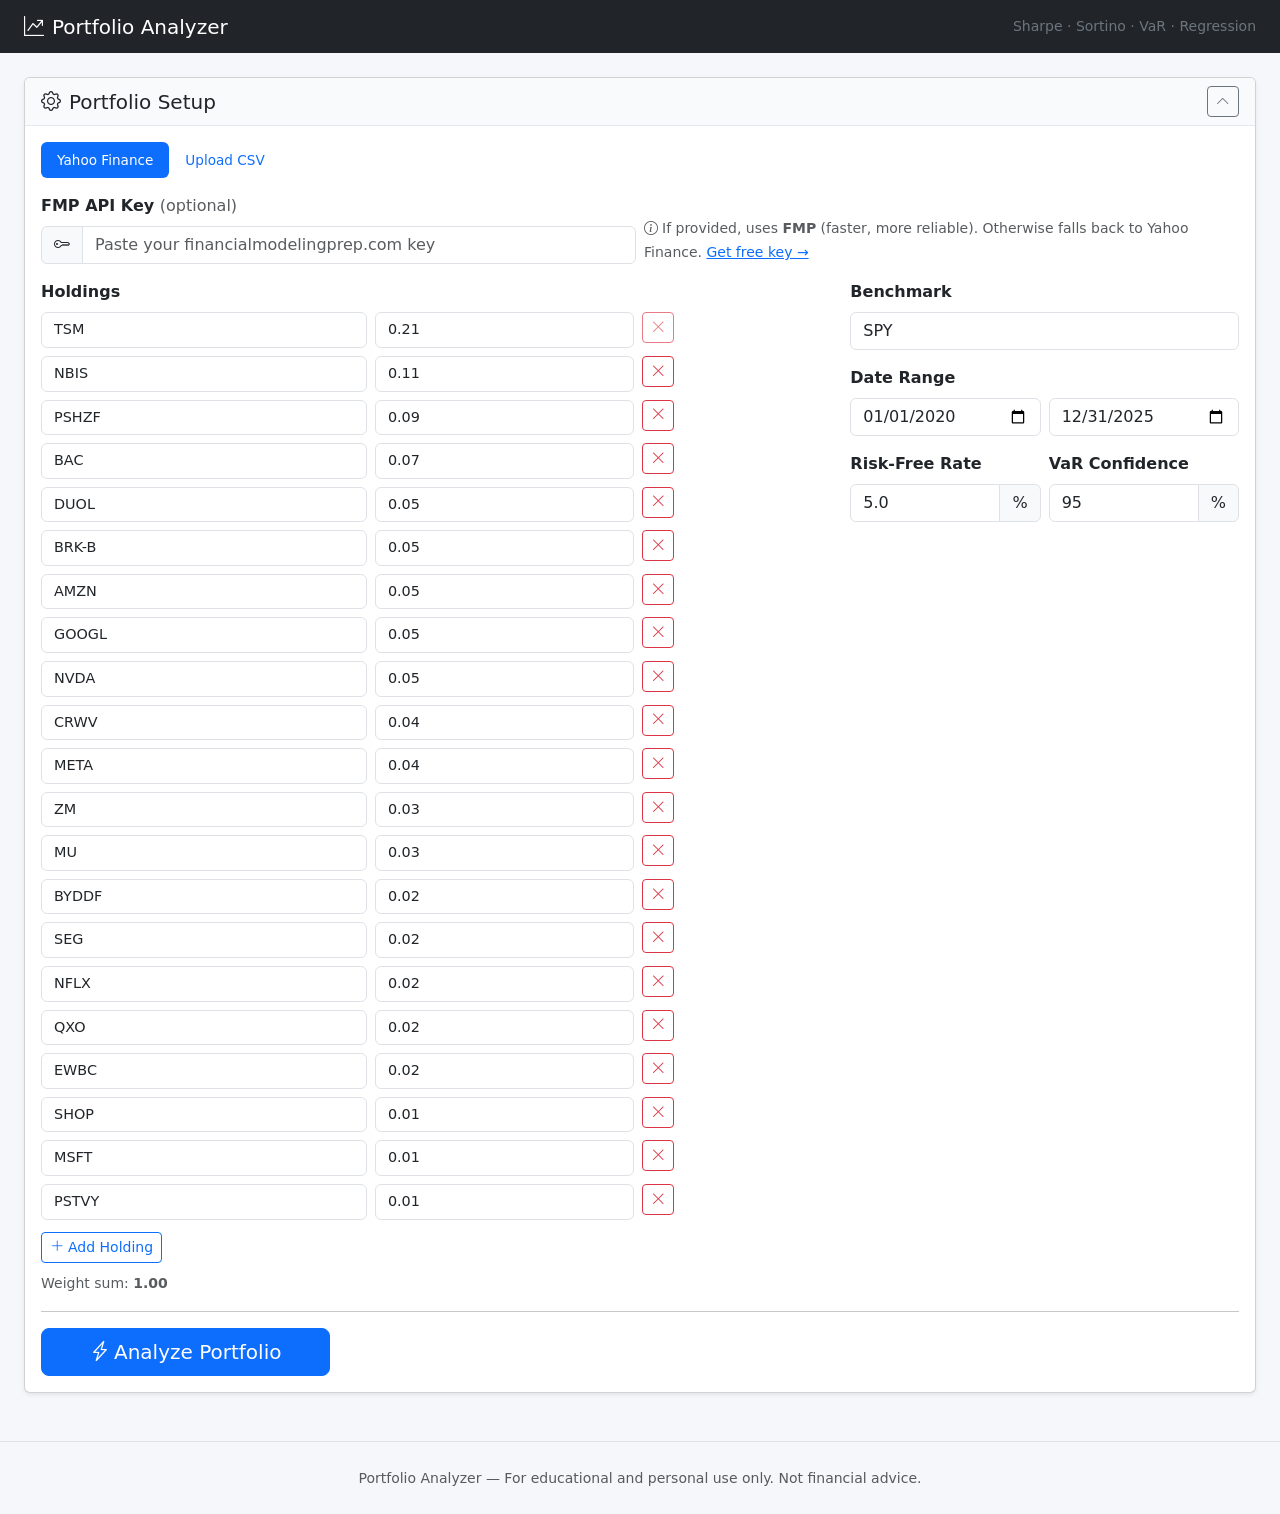
<file: index.html>
<!DOCTYPE html>
<html lang="en">
<head>
    <meta charset="UTF-8">
    <meta name="viewport" content="width=device-width, initial-scale=1.0">
    <title>Portfolio Analyzer</title>
    <link href="https://cdn.jsdelivr.net/npm/bootstrap@5.3.3/dist/css/bootstrap.min.css" rel="stylesheet">
    <link href="https://cdn.jsdelivr.net/npm/bootstrap-icons@1.11.3/font/bootstrap-icons.min.css" rel="stylesheet">
    <link rel="stylesheet" href="/static/css/style.css">
    <script src="https://cdn.plot.ly/plotly-2.35.2.min.js"></script>
</head>
<body>

<!-- Navbar -->
<nav class="navbar navbar-dark bg-dark px-4">
    <span class="navbar-brand mb-0 h1"><i class="bi bi-graph-up-arrow me-2"></i>Portfolio Analyzer</span>
    <span class="navbar-text text-secondary small">Sharpe &middot; Sortino &middot; VaR &middot; Regression</span>
</nav>

<div class="container-fluid mt-4 px-4">

    <!-- ── PORTFOLIO SETUP CARD ───────────────────────────────────── -->
    <div class="card mb-4 shadow-sm" id="setup-card">
        <div class="card-header d-flex justify-content-between align-items-center">
            <h5 class="mb-0"><i class="bi bi-gear me-2"></i>Portfolio Setup</h5>
            <button class="btn btn-sm btn-outline-secondary" type="button" data-bs-toggle="collapse" data-bs-target="#setupBody">
                <i class="bi bi-chevron-up"></i>
            </button>
        </div>
        <div class="collapse show" id="setupBody">
            <div class="card-body">

                <!-- Data source toggle -->
                <ul class="nav nav-pills mb-3" id="dataSourceTabs">
                    <li class="nav-item">
                        <a class="nav-link active" href="#" onclick="setDataSource('yahoo')">Yahoo Finance</a>
                    </li>
                    <li class="nav-item">
                        <a class="nav-link" href="#" onclick="setDataSource('csv')">Upload CSV</a>
                    </li>
                </ul>

                <!-- FMP API Key (optional) -->
                <div class="mb-3">
                    <div class="row g-2 align-items-end">
                        <div class="col-md-6">
                            <label class="form-label fw-bold">FMP API Key <span class="text-muted fw-normal">(optional)</span></label>
                            <div class="input-group">
                                <span class="input-group-text"><i class="bi bi-key"></i></span>
                                <input type="password" class="form-control" id="fmp-api-key" placeholder="Paste your financialmodelingprep.com key">
                            </div>
                        </div>
                        <div class="col-md-6">
                            <small class="text-muted">
                                <i class="bi bi-info-circle me-1"></i>If provided, uses <strong>FMP</strong> (faster, more reliable). Otherwise falls back to Yahoo Finance.
                                <a href="https://financialmodelingprep.com/developer" target="_blank" rel="noopener">Get free key &rarr;</a>
                            </small>
                        </div>
                    </div>
                </div>

                <!-- Yahoo Finance inputs -->
                <div id="yahoo-inputs">
                    <div class="row g-3 mb-3">
                        <div class="col-md-8">
                            <label class="form-label fw-bold">Holdings</label>
                            <div id="holdings-rows">
                                <div class="row g-2 mb-2 holding-row">
                                    <div class="col-5"><input type="text" class="form-control ticker-input" placeholder="Ticker (e.g. AAPL)" value="TSM"></div>
                                    <div class="col-4"><input type="number" class="form-control weight-input" placeholder="Weight" value="0.21" step="0.01" min="0" max="1"></div>
                                    <div class="col-3"><button class="btn btn-outline-danger btn-sm remove-row-btn" onclick="removeHolding(this)" disabled><i class="bi bi-x-lg"></i></button></div>
                                </div>
                                <div class="row g-2 mb-2 holding-row">
                                    <div class="col-5"><input type="text" class="form-control ticker-input" placeholder="Ticker" value="NBIS"></div>
                                    <div class="col-4"><input type="number" class="form-control weight-input" placeholder="Weight" value="0.11" step="0.01" min="0" max="1"></div>
                                    <div class="col-3"><button class="btn btn-outline-danger btn-sm remove-row-btn" onclick="removeHolding(this)"><i class="bi bi-x-lg"></i></button></div>
                                </div>
                                <div class="row g-2 mb-2 holding-row">
                                    <div class="col-5"><input type="text" class="form-control ticker-input" placeholder="Ticker" value="PSHZF"></div>
                                    <div class="col-4"><input type="number" class="form-control weight-input" placeholder="Weight" value="0.09" step="0.01" min="0" max="1"></div>
                                    <div class="col-3"><button class="btn btn-outline-danger btn-sm remove-row-btn" onclick="removeHolding(this)"><i class="bi bi-x-lg"></i></button></div>
                                </div>
                                <div class="row g-2 mb-2 holding-row">
                                    <div class="col-5"><input type="text" class="form-control ticker-input" placeholder="Ticker" value="BAC"></div>
                                    <div class="col-4"><input type="number" class="form-control weight-input" placeholder="Weight" value="0.07" step="0.01" min="0" max="1"></div>
                                    <div class="col-3"><button class="btn btn-outline-danger btn-sm remove-row-btn" onclick="removeHolding(this)"><i class="bi bi-x-lg"></i></button></div>
                                </div>
                                <div class="row g-2 mb-2 holding-row">
                                    <div class="col-5"><input type="text" class="form-control ticker-input" placeholder="Ticker" value="DUOL"></div>
                                    <div class="col-4"><input type="number" class="form-control weight-input" placeholder="Weight" value="0.05" step="0.01" min="0" max="1"></div>
                                    <div class="col-3"><button class="btn btn-outline-danger btn-sm remove-row-btn" onclick="removeHolding(this)"><i class="bi bi-x-lg"></i></button></div>
                                </div>
                                <div class="row g-2 mb-2 holding-row">
                                    <div class="col-5"><input type="text" class="form-control ticker-input" placeholder="Ticker" value="BRK-B"></div>
                                    <div class="col-4"><input type="number" class="form-control weight-input" placeholder="Weight" value="0.05" step="0.01" min="0" max="1"></div>
                                    <div class="col-3"><button class="btn btn-outline-danger btn-sm remove-row-btn" onclick="removeHolding(this)"><i class="bi bi-x-lg"></i></button></div>
                                </div>
                                <div class="row g-2 mb-2 holding-row">
                                    <div class="col-5"><input type="text" class="form-control ticker-input" placeholder="Ticker" value="AMZN"></div>
                                    <div class="col-4"><input type="number" class="form-control weight-input" placeholder="Weight" value="0.05" step="0.01" min="0" max="1"></div>
                                    <div class="col-3"><button class="btn btn-outline-danger btn-sm remove-row-btn" onclick="removeHolding(this)"><i class="bi bi-x-lg"></i></button></div>
                                </div>
                                <div class="row g-2 mb-2 holding-row">
                                    <div class="col-5"><input type="text" class="form-control ticker-input" placeholder="Ticker" value="GOOGL"></div>
                                    <div class="col-4"><input type="number" class="form-control weight-input" placeholder="Weight" value="0.05" step="0.01" min="0" max="1"></div>
                                    <div class="col-3"><button class="btn btn-outline-danger btn-sm remove-row-btn" onclick="removeHolding(this)"><i class="bi bi-x-lg"></i></button></div>
                                </div>
                                <div class="row g-2 mb-2 holding-row">
                                    <div class="col-5"><input type="text" class="form-control ticker-input" placeholder="Ticker" value="NVDA"></div>
                                    <div class="col-4"><input type="number" class="form-control weight-input" placeholder="Weight" value="0.05" step="0.01" min="0" max="1"></div>
                                    <div class="col-3"><button class="btn btn-outline-danger btn-sm remove-row-btn" onclick="removeHolding(this)"><i class="bi bi-x-lg"></i></button></div>
                                </div>
                                <div class="row g-2 mb-2 holding-row">
                                    <div class="col-5"><input type="text" class="form-control ticker-input" placeholder="Ticker" value="CRWV"></div>
                                    <div class="col-4"><input type="number" class="form-control weight-input" placeholder="Weight" value="0.04" step="0.01" min="0" max="1"></div>
                                    <div class="col-3"><button class="btn btn-outline-danger btn-sm remove-row-btn" onclick="removeHolding(this)"><i class="bi bi-x-lg"></i></button></div>
                                </div>
                                <div class="row g-2 mb-2 holding-row">
                                    <div class="col-5"><input type="text" class="form-control ticker-input" placeholder="Ticker" value="META"></div>
                                    <div class="col-4"><input type="number" class="form-control weight-input" placeholder="Weight" value="0.04" step="0.01" min="0" max="1"></div>
                                    <div class="col-3"><button class="btn btn-outline-danger btn-sm remove-row-btn" onclick="removeHolding(this)"><i class="bi bi-x-lg"></i></button></div>
                                </div>
                                <div class="row g-2 mb-2 holding-row">
                                    <div class="col-5"><input type="text" class="form-control ticker-input" placeholder="Ticker" value="ZM"></div>
                                    <div class="col-4"><input type="number" class="form-control weight-input" placeholder="Weight" value="0.03" step="0.01" min="0" max="1"></div>
                                    <div class="col-3"><button class="btn btn-outline-danger btn-sm remove-row-btn" onclick="removeHolding(this)"><i class="bi bi-x-lg"></i></button></div>
                                </div>
                                <div class="row g-2 mb-2 holding-row">
                                    <div class="col-5"><input type="text" class="form-control ticker-input" placeholder="Ticker" value="MU"></div>
                                    <div class="col-4"><input type="number" class="form-control weight-input" placeholder="Weight" value="0.03" step="0.01" min="0" max="1"></div>
                                    <div class="col-3"><button class="btn btn-outline-danger btn-sm remove-row-btn" onclick="removeHolding(this)"><i class="bi bi-x-lg"></i></button></div>
                                </div>
                                <div class="row g-2 mb-2 holding-row">
                                    <div class="col-5"><input type="text" class="form-control ticker-input" placeholder="Ticker" value="BYDDF"></div>
                                    <div class="col-4"><input type="number" class="form-control weight-input" placeholder="Weight" value="0.02" step="0.01" min="0" max="1"></div>
                                    <div class="col-3"><button class="btn btn-outline-danger btn-sm remove-row-btn" onclick="removeHolding(this)"><i class="bi bi-x-lg"></i></button></div>
                                </div>
                                <div class="row g-2 mb-2 holding-row">
                                    <div class="col-5"><input type="text" class="form-control ticker-input" placeholder="Ticker" value="SEG"></div>
                                    <div class="col-4"><input type="number" class="form-control weight-input" placeholder="Weight" value="0.02" step="0.01" min="0" max="1"></div>
                                    <div class="col-3"><button class="btn btn-outline-danger btn-sm remove-row-btn" onclick="removeHolding(this)"><i class="bi bi-x-lg"></i></button></div>
                                </div>
                                <div class="row g-2 mb-2 holding-row">
                                    <div class="col-5"><input type="text" class="form-control ticker-input" placeholder="Ticker" value="NFLX"></div>
                                    <div class="col-4"><input type="number" class="form-control weight-input" placeholder="Weight" value="0.02" step="0.01" min="0" max="1"></div>
                                    <div class="col-3"><button class="btn btn-outline-danger btn-sm remove-row-btn" onclick="removeHolding(this)"><i class="bi bi-x-lg"></i></button></div>
                                </div>
                                <div class="row g-2 mb-2 holding-row">
                                    <div class="col-5"><input type="text" class="form-control ticker-input" placeholder="Ticker" value="QXO"></div>
                                    <div class="col-4"><input type="number" class="form-control weight-input" placeholder="Weight" value="0.02" step="0.01" min="0" max="1"></div>
                                    <div class="col-3"><button class="btn btn-outline-danger btn-sm remove-row-btn" onclick="removeHolding(this)"><i class="bi bi-x-lg"></i></button></div>
                                </div>
                                <div class="row g-2 mb-2 holding-row">
                                    <div class="col-5"><input type="text" class="form-control ticker-input" placeholder="Ticker" value="EWBC"></div>
                                    <div class="col-4"><input type="number" class="form-control weight-input" placeholder="Weight" value="0.02" step="0.01" min="0" max="1"></div>
                                    <div class="col-3"><button class="btn btn-outline-danger btn-sm remove-row-btn" onclick="removeHolding(this)"><i class="bi bi-x-lg"></i></button></div>
                                </div>

                                <div class="row g-2 mb-2 holding-row">
                                    <div class="col-5"><input type="text" class="form-control ticker-input" placeholder="Ticker" value="SHOP"></div>
                                    <div class="col-4"><input type="number" class="form-control weight-input" placeholder="Weight" value="0.01" step="0.01" min="0" max="1"></div>
                                    <div class="col-3"><button class="btn btn-outline-danger btn-sm remove-row-btn" onclick="removeHolding(this)"><i class="bi bi-x-lg"></i></button></div>
                                </div>
                                <div class="row g-2 mb-2 holding-row">
                                    <div class="col-5"><input type="text" class="form-control ticker-input" placeholder="Ticker" value="MSFT"></div>
                                    <div class="col-4"><input type="number" class="form-control weight-input" placeholder="Weight" value="0.01" step="0.01" min="0" max="1"></div>
                                    <div class="col-3"><button class="btn btn-outline-danger btn-sm remove-row-btn" onclick="removeHolding(this)"><i class="bi bi-x-lg"></i></button></div>
                                </div>
                                <div class="row g-2 mb-2 holding-row">
                                    <div class="col-5"><input type="text" class="form-control ticker-input" placeholder="Ticker" value="PSTVY"></div>
                                    <div class="col-4"><input type="number" class="form-control weight-input" placeholder="Weight" value="0.01" step="0.01" min="0" max="1"></div>
                                    <div class="col-3"><button class="btn btn-outline-danger btn-sm remove-row-btn" onclick="removeHolding(this)"><i class="bi bi-x-lg"></i></button></div>
                                </div>
                            </div>
                            <button class="btn btn-outline-primary btn-sm mt-1" onclick="addHolding()">
                                <i class="bi bi-plus-lg me-1"></i>Add Holding
                            </button>
                            <div class="mt-2">
                                <small class="text-muted">Weight sum: <strong id="weight-sum">1.00</strong></small>
                            </div>
                        </div>
                        <div class="col-md-4">
                            <div class="mb-3">
                                <label class="form-label fw-bold">Benchmark</label>
                                <input type="text" class="form-control" id="benchmark" value="SPY" placeholder="e.g. SPY">
                            </div>
                            <div class="mb-3">
                                <label class="form-label fw-bold">Date Range</label>
                                <div class="row g-2">
                                    <div class="col-6"><input type="date" class="form-control" id="start-date" value="2020-01-01"></div>
                                    <div class="col-6"><input type="date" class="form-control" id="end-date" value="2025-12-31"></div>
                                </div>
                            </div>
                            <div class="row g-2">
                                <div class="col-6">
                                    <label class="form-label fw-bold">Risk-Free Rate</label>
                                    <div class="input-group">
                                        <input type="number" class="form-control" id="risk-free-rate" value="5.0" step="0.1">
                                        <span class="input-group-text">%</span>
                                    </div>
                                </div>
                                <div class="col-6">
                                    <label class="form-label fw-bold">VaR Confidence</label>
                                    <div class="input-group">
                                        <input type="number" class="form-control" id="confidence-level" value="95" step="1" min="90" max="99">
                                        <span class="input-group-text">%</span>
                                    </div>
                                </div>
                            </div>
                        </div>
                    </div>
                </div>

                <!-- CSV upload inputs (hidden by default) -->
                <div id="csv-inputs" style="display:none;">
                    <div class="row g-3 mb-3">
                        <div class="col-md-6">
                            <label class="form-label fw-bold">Upload CSV</label>
                            <input type="file" class="form-control" id="csv-file" accept=".csv">
                            <small class="text-muted">CSV with Date column + ticker columns. Values can be prices or returns.</small>
                        </div>
                        <div class="col-md-3">
                            <label class="form-label fw-bold">Data Type</label>
                            <select class="form-select" id="csv-data-type">
                                <option value="prices">Prices</option>
                                <option value="returns">Returns</option>
                            </select>
                        </div>
                        <div class="col-md-3 d-flex align-items-end">
                            <button class="btn btn-primary w-100" onclick="uploadCSV()">
                                <i class="bi bi-upload me-1"></i>Upload
                            </button>
                        </div>
                    </div>
                    <div id="csv-status" class="alert alert-info d-none"></div>
                </div>

                <hr>
                <div class="d-flex justify-content-between align-items-center">
                    <button class="btn btn-primary btn-lg px-5" onclick="analyzePortfolio()" id="analyze-btn">
                        <i class="bi bi-lightning-charge me-1"></i>Analyze Portfolio
                    </button>
                    <div id="loading-spinner" class="d-none">
                        <div class="spinner-border text-primary" role="status"></div>
                        <span class="ms-2 text-muted">Fetching data & computing stats...</span>
                    </div>
                </div>

            </div>
        </div>
    </div>

    <!-- ── ERROR ALERT ────────────────────────────────────────────── -->
    <div id="error-alert" class="alert alert-danger d-none" role="alert"></div>

    <!-- ── RESULTS AREA ───────────────────────────────────────────── -->
    <div id="results-area" style="display:none;">

        <!-- Tabs -->
        <ul class="nav nav-tabs mb-3" id="resultTabs" role="tablist">
            <li class="nav-item" role="presentation">
                <button class="nav-link active" data-bs-toggle="tab" data-bs-target="#tab-summary" type="button">
                    <i class="bi bi-speedometer2 me-1"></i>Dashboard
                </button>
            </li>
            <li class="nav-item" role="presentation">
                <button class="nav-link" data-bs-toggle="tab" data-bs-target="#tab-correlation" type="button">
                    <i class="bi bi-grid-3x3 me-1"></i>Correlation
                </button>
            </li>
            <li class="nav-item" role="presentation">
                <button class="nav-link" data-bs-toggle="tab" data-bs-target="#tab-regression" type="button">
                    <i class="bi bi-diagram-3 me-1"></i>Regression
                </button>
            </li>
            <li class="nav-item" role="presentation">
                <button class="nav-link" data-bs-toggle="tab" data-bs-target="#tab-advanced" type="button">
                    <i class="bi bi-bar-chart-steps me-1"></i>Advanced
                </button>
            </li>
            <li class="nav-item" role="presentation">
                <button class="nav-link" data-bs-toggle="tab" data-bs-target="#tab-leverage" type="button">
                    <i class="bi bi-arrows-angle-expand me-1"></i>Leverage
                </button>
            </li>
            <li class="nav-item" role="presentation">
                <button class="nav-link" data-bs-toggle="tab" data-bs-target="#tab-risk" type="button">
                    <i class="bi bi-shield-exclamation me-1"></i>Risk / VaR
                </button>
            </li>
        </ul>

        <div class="tab-content">

            <!-- ── DASHBOARD TAB ──────────────────────────────────── -->
            <div class="tab-pane fade show active" id="tab-summary" role="tabpanel">
                <div class="row g-3 mb-4">
                    <div class="col-md-3"><div class="stat-card" id="stat-return"></div></div>
                    <div class="col-md-3"><div class="stat-card" id="stat-vol"></div></div>
                    <div class="col-md-3"><div class="stat-card" id="stat-sharpe"></div></div>
                    <div class="col-md-3"><div class="stat-card" id="stat-sortino"></div></div>
                </div>
                <div class="row g-3 mb-4">
                    <div class="col-md-3"><div class="stat-card" id="stat-info-ratio"></div></div>
                    <div class="col-md-3"><div class="stat-card" id="stat-max-dd"></div></div>
                    <div class="col-md-3"><div class="stat-card" id="stat-tracking"></div></div>
                    <div class="col-md-3"><div class="stat-card" id="stat-bench-sharpe"></div></div>
                </div>

                <!-- Cumulative returns chart -->
                <div class="card mb-4 shadow-sm">
                    <div class="card-header"><h6 class="mb-0">Cumulative Returns: Portfolio vs Benchmark</h6></div>
                    <div class="card-body p-0"><div id="chart-cumulative" style="height:420px;"></div></div>
                </div>

                <!-- Per-asset stats table -->
                <div class="card shadow-sm">
                    <div class="card-header"><h6 class="mb-0">Individual Asset Statistics</h6></div>
                    <div class="card-body p-0">
                        <table class="table table-striped table-hover mb-0">
                            <thead class="table-dark">
                                <tr><th>Ticker</th><th>Annual Return</th><th>Annual Volatility</th><th>Sharpe Ratio</th></tr>
                            </thead>
                            <tbody id="asset-stats-body"></tbody>
                        </table>
                    </div>
                </div>
            </div>

            <!-- ── CORRELATION TAB ────────────────────────────────── -->
            <div class="tab-pane fade" id="tab-correlation" role="tabpanel">
                <div class="card shadow-sm mb-4">
                    <div class="card-header"><h6 class="mb-0">Correlation Matrix Heatmap</h6></div>
                    <div class="card-body p-0"><div id="chart-correlation" style="height:500px;"></div></div>
                </div>
                <div class="card shadow-sm">
                    <div class="card-header"><h6 class="mb-0">Correlation Values</h6></div>
                    <div class="card-body p-0">
                        <div class="table-responsive">
                            <table class="table table-bordered table-sm mb-0" id="corr-table"></table>
                        </div>
                    </div>
                </div>
            </div>

            <!-- ── REGRESSION TAB ─────────────────────────────────── -->
            <div class="tab-pane fade" id="tab-regression" role="tabpanel">
                <div class="card shadow-sm mb-4">
                    <div class="card-header"><h6 class="mb-0">Multi-Variable Linear Regression</h6></div>
                    <div class="card-body">
                        <p class="text-muted mb-3">
                            Enter factor tickers to regress portfolio excess returns against.
                            Leave empty for a CAPM-style regression against the benchmark.
                            Use ETFs as factor proxies (e.g., IWM for small-cap, IWD for value).
                        </p>
                        <div class="row g-3 mb-3">
                            <div class="col-md-8">
                                <label class="form-label fw-bold">Factor Tickers (comma-separated)</label>
                                <input type="text" class="form-control" id="factor-tickers" placeholder="e.g. SPY, IWM, IWD  (leave blank for CAPM)">
                            </div>
                            <div class="col-md-4 d-flex align-items-end">
                                <button class="btn btn-primary w-100" onclick="runRegression()" id="regression-btn">
                                    <i class="bi bi-calculator me-1"></i>Run Regression
                                </button>
                            </div>
                        </div>
                        <div class="row g-2 mb-3">
                            <div class="col-auto">
                                <button class="btn btn-outline-secondary btn-sm" onclick="document.getElementById('factor-tickers').value='SPY'">CAPM</button>
                            </div>
                            <div class="col-auto">
                                <button class="btn btn-outline-secondary btn-sm" onclick="document.getElementById('factor-tickers').value='SPY, IWM, IWD'">3-Factor Proxy</button>
                            </div>
                            <div class="col-auto">
                                <button class="btn btn-outline-secondary btn-sm" onclick="document.getElementById('factor-tickers').value='SPY, IWM, IWD, MTUM'">4-Factor Proxy</button>
                            </div>
                        </div>
                    </div>
                </div>

                <div id="regression-results" style="display:none;">
                    <div class="row g-3 mb-4">
                        <div class="col-md-3"><div class="stat-card" id="reg-alpha"></div></div>
                        <div class="col-md-3"><div class="stat-card" id="reg-r2"></div></div>
                        <div class="col-md-3"><div class="stat-card" id="reg-f"></div></div>
                        <div class="col-md-3"><div class="stat-card" id="reg-dw"></div></div>
                    </div>

                    <div class="card shadow-sm mb-4">
                        <div class="card-header"><h6 class="mb-0">Factor Coefficients</h6></div>
                        <div class="card-body p-0">
                            <table class="table table-striped table-hover mb-0">
                                <thead class="table-dark">
                                    <tr><th>Factor</th><th>Coefficient (Beta)</th><th>Std Error</th><th>t-Statistic</th><th>p-Value</th><th>Significance</th></tr>
                                </thead>
                                <tbody id="factor-table-body"></tbody>
                            </table>
                        </div>
                    </div>

                    <div class="card shadow-sm">
                        <div class="card-header"><h6 class="mb-0">Regression Residuals</h6></div>
                        <div class="card-body p-0"><div id="chart-residuals" style="height:350px;"></div></div>
                    </div>
                </div>

                <div id="regression-loading" class="text-center d-none py-4">
                    <div class="spinner-border text-primary" role="status"></div>
                    <span class="ms-2 text-muted">Running regression...</span>
                </div>

                <!-- ── Reference Guide ────────────────────────────── -->
                <div class="card shadow-sm mt-4">
                    <div class="card-header d-flex justify-content-between align-items-center" style="cursor:pointer;" data-bs-toggle="collapse" data-bs-target="#regressionGuide">
                        <h6 class="mb-0"><i class="bi bi-book me-2"></i>Regression Cheat Sheet</h6>
                        <span class="text-muted small">click to expand</span>
                    </div>
                    <div class="collapse" id="regressionGuide">
                        <div class="card-body">

                            <!-- Summary Stats -->
                            <h6 class="fw-bold text-primary mb-3"><i class="bi bi-speedometer2 me-2"></i>Summary Statistics</h6>
                            <div class="row g-3 mb-4">
                                <div class="col-md-6">
                                    <div class="border rounded p-3 h-100">
                                        <h6 class="fw-bold">Alpha (&alpha;)</h6>
                                        <p class="small mb-1"><strong>What it is:</strong> The intercept — your portfolio's excess return <em>after</em> accounting for factor exposure. Annualized by multiplying daily alpha &times; 252.</p>
                                        <p class="small mb-1"><strong>Good:</strong> <span class="text-success fw-bold">Positive and statistically significant</span> (p&lt;0.05) — you're generating genuine skill-based return.</p>
                                        <p class="small mb-0"><strong>Bad:</strong> <span class="text-danger fw-bold">Negative</span> — you're destroying value vs. just holding the factors. <span class="text-muted">Insignificant (p&gt;0.05) means it could just be noise.</span></p>
                                    </div>
                                </div>
                                <div class="col-md-6">
                                    <div class="border rounded p-3 h-100">
                                        <h6 class="fw-bold">R-Squared (R&sup2;)</h6>
                                        <p class="small mb-1"><strong>What it is:</strong> Fraction of portfolio variance explained by the factors. Ranges 0&ndash;1. <strong>Adj R&sup2;</strong> penalizes for adding factors that don't help.</p>
                                        <p class="small mb-1"><strong>Good:</strong> <span class="text-success fw-bold">&gt; 0.70</span> — your factors explain most of the portfolio's movement. Useful for understanding <em>what drives your returns</em>.</p>
                                        <p class="small mb-0"><strong>Bad:</strong> <span class="text-danger fw-bold">&lt; 0.30</span> — your factors are missing something. Either the portfolio has unique/idiosyncratic risk, or you need different factors.</p>
                                    </div>
                                </div>
                            </div>
                            <div class="row g-3 mb-4">
                                <div class="col-md-6">
                                    <div class="border rounded p-3 h-100">
                                        <h6 class="fw-bold">F-Statistic</h6>
                                        <p class="small mb-1"><strong>What it is:</strong> Tests whether <em>all</em> your factors <em>jointly</em> explain portfolio returns better than a model with no factors at all (i.e., just the mean).</p>
                                        <p class="small mb-1"><strong>Good:</strong> <span class="text-success fw-bold">Large F with p&lt;0.05</span> — the overall model is statistically significant. At minimum, <em>some</em> of your factors matter.</p>
                                        <p class="small mb-0"><strong>Bad:</strong> <span class="text-danger fw-bold">F p-value &gt; 0.05</span> — the model is no better than random. Your chosen factors don't explain the portfolio.</p>
                                    </div>
                                </div>
                                <div class="col-md-6">
                                    <div class="border rounded p-3 h-100">
                                        <h6 class="fw-bold">Durbin-Watson (DW)</h6>
                                        <p class="small mb-1"><strong>What it is:</strong> Tests for serial correlation (autocorrelation) in the residuals. Ranges 0&ndash;4; ideal value is 2.0.</p>
                                        <p class="small mb-1"><strong>Good:</strong> <span class="text-success fw-bold">1.5 &ndash; 2.5</span> — residuals look independent. Your model isn't systematically missing a time-based pattern.</p>
                                        <p class="small mb-0"><strong>Bad:</strong> <span class="text-danger fw-bold">&lt; 1.5</span> = positive autocorrelation (errors trend together). <span class="text-danger fw-bold">&gt; 2.5</span> = negative autocorrelation. Both suggest a missing factor or regime changes.</p>
                                    </div>
                                </div>
                            </div>

                            <!-- Factor-level Stats -->
                            <h6 class="fw-bold text-primary mb-3"><i class="bi bi-table me-2"></i>Factor Table Columns</h6>
                            <div class="row g-3 mb-4">
                                <div class="col-md-6">
                                    <div class="border rounded p-3 h-100">
                                        <h6 class="fw-bold">Coefficient (&beta;)</h6>
                                        <p class="small mb-1"><strong>What it is:</strong> The factor loading — how much your portfolio moves for each unit move in that factor.</p>
                                        <p class="small mb-1"><strong>Example:</strong> A Market &beta; of 1.2 means your portfolio moves 1.2% for every 1% market move — you have 20% more market risk than the benchmark.</p>
                                        <p class="small mb-0"><strong>&beta; &gt; 1</strong> = amplified exposure. <strong>&beta; &lt; 1</strong> = dampened. <strong>&beta; &lt; 0</strong> = inverse/hedged.</p>
                                    </div>
                                </div>
                                <div class="col-md-6">
                                    <div class="border rounded p-3 h-100">
                                        <h6 class="fw-bold">Standard Error (SE)</h6>
                                        <p class="small mb-1"><strong>What it is:</strong> The uncertainty around the coefficient estimate. Smaller is better — it means the estimate is precise.</p>
                                        <p class="small mb-0"><strong>Rule of thumb:</strong> If the coefficient is less than 2&times; its standard error, it's probably not significant. <span class="text-muted">(This is exactly what the t-stat checks.)</span></p>
                                    </div>
                                </div>
                            </div>
                            <div class="row g-3 mb-4">
                                <div class="col-md-6">
                                    <div class="border rounded p-3 h-100">
                                        <h6 class="fw-bold">t-Statistic</h6>
                                        <p class="small mb-1"><strong>What it is:</strong> Coefficient &divide; Standard Error. Tests whether this <em>individual</em> factor's coefficient is different from zero.</p>
                                        <p class="small mb-1"><strong>Good:</strong> <span class="text-success fw-bold">|t| &gt; 2</span> — the factor has a statistically meaningful relationship with your portfolio.</p>
                                        <p class="small mb-0"><strong>Bad:</strong> <span class="text-danger fw-bold">|t| &lt; 2</span> — the factor might not be contributing. Consider dropping it (watch Adj R&sup2; to confirm).</p>
                                    </div>
                                </div>
                                <div class="col-md-6">
                                    <div class="border rounded p-3 h-100">
                                        <h6 class="fw-bold">p-Value</h6>
                                        <p class="small mb-1"><strong>What it is:</strong> Probability that the coefficient is actually zero and we're seeing the result by chance. Lower = more confident.</p>
                                        <p class="small mb-1">
                                            <span class="sig-badge sig-high">***</span> p &lt; 0.01 — very strong evidence<br>
                                            <span class="sig-badge sig-medium">**</span>&ensp; p &lt; 0.05 — strong evidence (standard threshold)<br>
                                            <span class="sig-badge sig-medium">*</span>&ensp;&ensp; p &lt; 0.10 — weak evidence<br>
                                            <span class="sig-badge sig-low">n.s.</span> p &ge; 0.10 — not significant
                                        </p>
                                        <p class="small mb-0"><strong>CFA convention:</strong> Use p&lt;0.05 as the cutoff. Below it: reject the null (coefficient &ne; 0). Above it: fail to reject.</p>
                                    </div>
                                </div>
                            </div>

                            <!-- Residuals -->
                            <h6 class="fw-bold text-primary mb-3"><i class="bi bi-graph-down me-2"></i>Residual Plot</h6>
                            <div class="border rounded p-3">
                                <p class="small mb-1"><strong>What it shows:</strong> The part of your portfolio's returns that the factors <em>can't</em> explain — your idiosyncratic risk (or alpha, if persistent).</p>
                                <p class="small mb-1"><strong>What you want:</strong> Random noise centered around zero, no visible pattern, roughly constant spread over time.</p>
                                <p class="small mb-0"><strong>Red flags:</strong> Residuals trending up/down (missing factor), fanning out (heteroscedasticity), or clustered spikes (regime changes — the DW stat will also flag this).</p>
                            </div>

                        </div>
                    </div>
                </div>

            </div>

            <!-- ── ADVANCED TAB ──────────────────────────────────── -->
            <div class="tab-pane fade" id="tab-advanced" role="tabpanel">

                <!-- Risk Decomposition -->
                <div class="card shadow-sm mb-4">
                    <div class="card-header"><h6 class="mb-0"><i class="bi bi-pie-chart me-2"></i>Risk Decomposition</h6></div>
                    <div class="card-body">
                        <div class="row">
                            <div class="col-md-5">
                                <div id="chart-risk-pie" style="height:350px;"></div>
                            </div>
                            <div class="col-md-7">
                                <table class="table table-striped table-hover mb-0">
                                    <thead class="table-dark">
                                        <tr><th>Ticker</th><th>Weight</th><th>MCR (ann.)</th><th>CCR (ann.)</th><th>% Risk Contribution</th></tr>
                                    </thead>
                                    <tbody id="risk-decomp-body"></tbody>
                                </table>
                            </div>
                        </div>
                        <p class="text-muted small mt-3 mb-0">
                            <strong>MCR</strong> = Marginal Contribution to Risk &mdash; how much portfolio vol changes per unit weight increase.
                            <strong>CCR</strong> = Component Contribution to Risk &mdash; weight &times; MCR (these sum to portfolio volatility).
                            <strong>% Risk</strong> = each holding's share of total portfolio risk.
                        </p>
                    </div>
                </div>

                <!-- Rolling Statistics -->
                <div class="card shadow-sm mb-4">
                    <div class="card-header"><h6 class="mb-0"><i class="bi bi-graph-up me-2"></i>Rolling Statistics (60-day window)</h6></div>
                    <div class="card-body p-0">
                        <div id="chart-rolling-sharpe" style="height:300px;"></div>
                        <hr class="m-0">
                        <div id="chart-rolling-beta" style="height:300px;"></div>
                    </div>
                </div>

                <!-- Efficient Frontier -->
                <div class="card shadow-sm mb-4">
                    <div class="card-header d-flex justify-content-between align-items-center">
                        <h6 class="mb-0"><i class="bi bi-bullseye me-2"></i>Efficient Frontier (Monte Carlo)</h6>
                        <button class="btn btn-primary btn-sm" onclick="runFrontier()" id="frontier-btn">
                            <i class="bi bi-calculator me-1"></i>Generate Frontier
                        </button>
                    </div>
                    <div class="card-body">
                        <p class="text-muted small mb-3">
                            Generates 2,500 random portfolio weight combinations using your tickers to visualize the
                            risk-return tradeoff space. Stars mark the max-Sharpe and min-volatility portfolios.
                            Your current portfolio is shown in red.
                        </p>
                        <div id="frontier-loading" class="text-center d-none py-3">
                            <div class="spinner-border text-primary" role="status"></div>
                            <span class="ms-2 text-muted">Generating random portfolios...</span>
                        </div>
                        <div id="chart-frontier" style="height:500px;"></div>
                        <div id="frontier-stats" class="row g-3 mt-2" style="display:none;">
                            <div class="col-md-6"><div class="stat-card" id="frontier-max-sharpe"></div></div>
                            <div class="col-md-6"><div class="stat-card" id="frontier-min-vol"></div></div>
                        </div>
                    </div>
                </div>

            </div>

            <!-- ── LEVERAGE TAB ───────────────────────────────────── -->
            <div class="tab-pane fade" id="tab-leverage" role="tabpanel">

                <!-- Controls -->
                <div class="card shadow-sm mb-4">
                    <div class="card-header"><h6 class="mb-0"><i class="bi bi-arrows-angle-expand me-2"></i>Leverage Simulator</h6></div>
                    <div class="card-body">
                        <p class="text-muted mb-3">
                            Model how leverage transforms your portfolio's risk-return profile.
                            Leveraged return = L &times; portfolio return &minus; (L&minus;1) &times; borrowing cost.
                            At 1.0&times; you see your actual portfolio.
                        </p>
                        <div class="row g-3 mb-3 align-items-end">
                            <div class="col-md-4">
                                <label class="form-label fw-bold">Borrowing Rate (annualized)</label>
                                <div class="input-group">
                                    <input type="number" class="form-control" id="leverage-borrow-rate" value="6.5" step="0.25" min="0" max="25">
                                    <span class="input-group-text">%</span>
                                </div>
                                <small class="text-muted">Typical: Rf + 1&ndash;2% spread. Current default: Rf + 1.5%.</small>
                            </div>
                            <div class="col-md-4">
                                <label class="form-label fw-bold">Leverage Levels</label>
                                <input type="text" class="form-control" id="leverage-levels" value="0.5, 0.75, 1.0, 1.25, 1.5, 2.0, 2.5, 3.0">
                                <small class="text-muted">Comma-separated multipliers. 1.0 = no leverage.</small>
                            </div>
                            <div class="col-md-4">
                                <button class="btn btn-primary w-100" onclick="runLeverage()" id="leverage-btn">
                                    <i class="bi bi-lightning-charge me-1"></i>Simulate Leverage
                                </button>
                            </div>
                        </div>
                    </div>
                </div>

                <div id="leverage-loading" class="text-center d-none py-4">
                    <div class="spinner-border text-primary" role="status"></div>
                    <span class="ms-2 text-muted">Computing leveraged scenarios...</span>
                </div>

                <div id="leverage-results" style="display:none;">

                    <!-- Metrics Table -->
                    <div class="card shadow-sm mb-4">
                        <div class="card-header"><h6 class="mb-0"><i class="bi bi-table me-2"></i>Metrics by Leverage Level</h6></div>
                        <div class="card-body p-0">
                            <div class="table-responsive">
                                <table class="table table-striped table-hover mb-0">
                                    <thead class="table-dark">
                                        <tr>
                                            <th>Leverage</th>
                                            <th>Ann. Return</th>
                                            <th>Ann. Volatility</th>
                                            <th>Sharpe</th>
                                            <th>Sortino</th>
                                            <th>Max Drawdown</th>
                                            <th>Daily VaR (95%)</th>
                                        </tr>
                                    </thead>
                                    <tbody id="leverage-table-body"></tbody>
                                </table>
                            </div>
                        </div>
                    </div>

                    <!-- Capital Market Line -->
                    <div class="card shadow-sm mb-4">
                        <div class="card-header"><h6 class="mb-0"><i class="bi bi-bullseye me-2"></i>Leverage &amp; the Capital Market Line</h6></div>
                        <div class="card-body p-0"><div id="chart-leverage-cml" style="height:420px;"></div></div>
                    </div>

                    <!-- Cumulative Returns -->
                    <div class="card shadow-sm mb-4">
                        <div class="card-header"><h6 class="mb-0"><i class="bi bi-graph-up me-2"></i>Cumulative Returns by Leverage</h6></div>
                        <div class="card-body p-0"><div id="chart-leverage-cum" style="height:420px;"></div></div>
                    </div>

                    <!-- Drawdown Comparison -->
                    <div class="card shadow-sm mb-4">
                        <div class="card-header"><h6 class="mb-0"><i class="bi bi-graph-down me-2"></i>Drawdown by Leverage</h6></div>
                        <div class="card-body p-0"><div id="chart-leverage-dd" style="height:380px;"></div></div>
                    </div>

                </div>

                <!-- Cheat Sheet -->
                <div class="card shadow-sm mt-4">
                    <div class="card-header d-flex justify-content-between align-items-center" style="cursor:pointer;" data-bs-toggle="collapse" data-bs-target="#leverageGuide">
                        <h6 class="mb-0"><i class="bi bi-book me-2"></i>Leverage Cheat Sheet</h6>
                        <span class="text-muted small">click to expand</span>
                    </div>
                    <div class="collapse" id="leverageGuide">
                        <div class="card-body">
                            <div class="row g-3 mb-4">
                                <div class="col-md-6">
                                    <div class="border rounded p-3 h-100">
                                        <h6 class="fw-bold">How Leverage Works</h6>
                                        <p class="small mb-1">At <strong>L&times;</strong> leverage, you borrow <strong>(L&minus;1)</strong> dollars for every $1 of equity. A 2&times; portfolio borrows $1 per $1 owned.</p>
                                        <p class="small mb-1"><strong>Return:</strong> L &times; R<sub>portfolio</sub> &minus; (L&minus;1) &times; R<sub>borrow</sub></p>
                                        <p class="small mb-0"><strong>Key insight:</strong> Returns and volatility scale linearly with leverage, but borrowing costs create drag that <em>always</em> reduces Sharpe below the unleveraged level.</p>
                                    </div>
                                </div>
                                <div class="col-md-6">
                                    <div class="border rounded p-3 h-100">
                                        <h6 class="fw-bold">Why Drawdowns Are the Danger</h6>
                                        <p class="small mb-1">A 50% drawdown at 1&times; becomes a <strong>100% wipeout at 2&times;</strong>. Drawdown scales <em>worse</em> than linearly because you need larger recoveries.</p>
                                        <p class="small mb-1"><strong>Recovery math:</strong> A 50% loss needs a 100% gain to break even. A 75% loss needs 300%.</p>
                                        <p class="small mb-0"><strong>Margin call risk:</strong> In practice, brokers require maintenance margin (~25&ndash;30%). A 2&times; leveraged portfolio faces a margin call after roughly a 37% drop.</p>
                                    </div>
                                </div>
                            </div>
                            <div class="row g-3">
                                <div class="col-md-6">
                                    <div class="border rounded p-3 h-100">
                                        <h6 class="fw-bold">Borrowing Cost Impact</h6>
                                        <p class="small mb-1">Every unit of leverage above 1&times; incurs the borrowing rate. At 2&times; with 6% borrowing, you pay 6% annually in interest on the borrowed portion.</p>
                                        <p class="small mb-0"><strong>Sharpe degradation:</strong> Without costs, Sharpe is unchanged by leverage. With borrowing costs, Sharpe always <em>falls</em> as leverage increases — this is why the CML chart curves downward.</p>
                                    </div>
                                </div>
                                <div class="col-md-6">
                                    <div class="border rounded p-3 h-100">
                                        <h6 class="fw-bold">When Does Leverage Help?</h6>
                                        <p class="small mb-1"><span class="text-success fw-bold">High Sharpe + low borrowing cost</span> — if your portfolio's Sharpe exceeds ~0.5 and you can borrow cheaply, moderate leverage (1.25&ndash;1.5&times;) can boost returns without catastrophic drawdowns.</p>
                                        <p class="small mb-0"><span class="text-danger fw-bold">Low Sharpe + high costs</span> — leverage amplifies losses and the interest drag destroys remaining return. The table makes this obvious.</p>
                                    </div>
                                </div>
                            </div>
                        </div>
                    </div>
                </div>

            </div>

            <!-- ── RISK / VAR TAB ─────────────────────────────────── -->
            <div class="tab-pane fade" id="tab-risk" role="tabpanel">
                <div class="row g-3 mb-4">
                    <div class="col-md-4"><div class="stat-card" id="var-parametric"></div></div>
                    <div class="col-md-4"><div class="stat-card" id="var-historical"></div></div>
                    <div class="col-md-4"><div class="stat-card" id="var-montecarlo"></div></div>
                </div>

                <div class="card shadow-sm mb-4">
                    <div class="card-header"><h6 class="mb-0">Value at Risk Explained</h6></div>
                    <div class="card-body">
                        <div class="row">
                            <div class="col-md-4">
                                <h6>Parametric VaR</h6>
                                <p class="text-muted small">Assumes returns are normally distributed. Calculated as mean + z-score * standard deviation. Quick but may underestimate tail risk.</p>
                            </div>
                            <div class="col-md-4">
                                <h6>Historical VaR</h6>
                                <p class="text-muted small">Uses the actual percentile of historical returns. No distributional assumption. Limited by the sample period.</p>
                            </div>
                            <div class="col-md-4">
                                <h6>Monte Carlo VaR</h6>
                                <p class="text-muted small">Simulates 10,000 return scenarios using estimated mean and volatility. Flexible but depends on the assumed distribution.</p>
                            </div>
                        </div>
                    </div>
                </div>

                <div class="card shadow-sm">
                    <div class="card-header"><h6 class="mb-0">Drawdown Over Time</h6></div>
                    <div class="card-body p-0"><div id="chart-drawdown" style="height:380px;"></div></div>
                </div>
            </div>

        </div><!-- /tab-content -->
    </div><!-- /results-area -->

</div><!-- /container -->

<!-- Footer -->
<footer class="text-center text-muted py-4 mt-5 border-top">
    <small>Portfolio Analyzer &mdash; For educational and personal use only. Not financial advice.</small>
</footer>

<script src="https://cdn.jsdelivr.net/npm/bootstrap@5.3.3/dist/js/bootstrap.bundle.min.js"></script>
<script src="/static/js/app.js"></script>
</body>
</html>
</file>
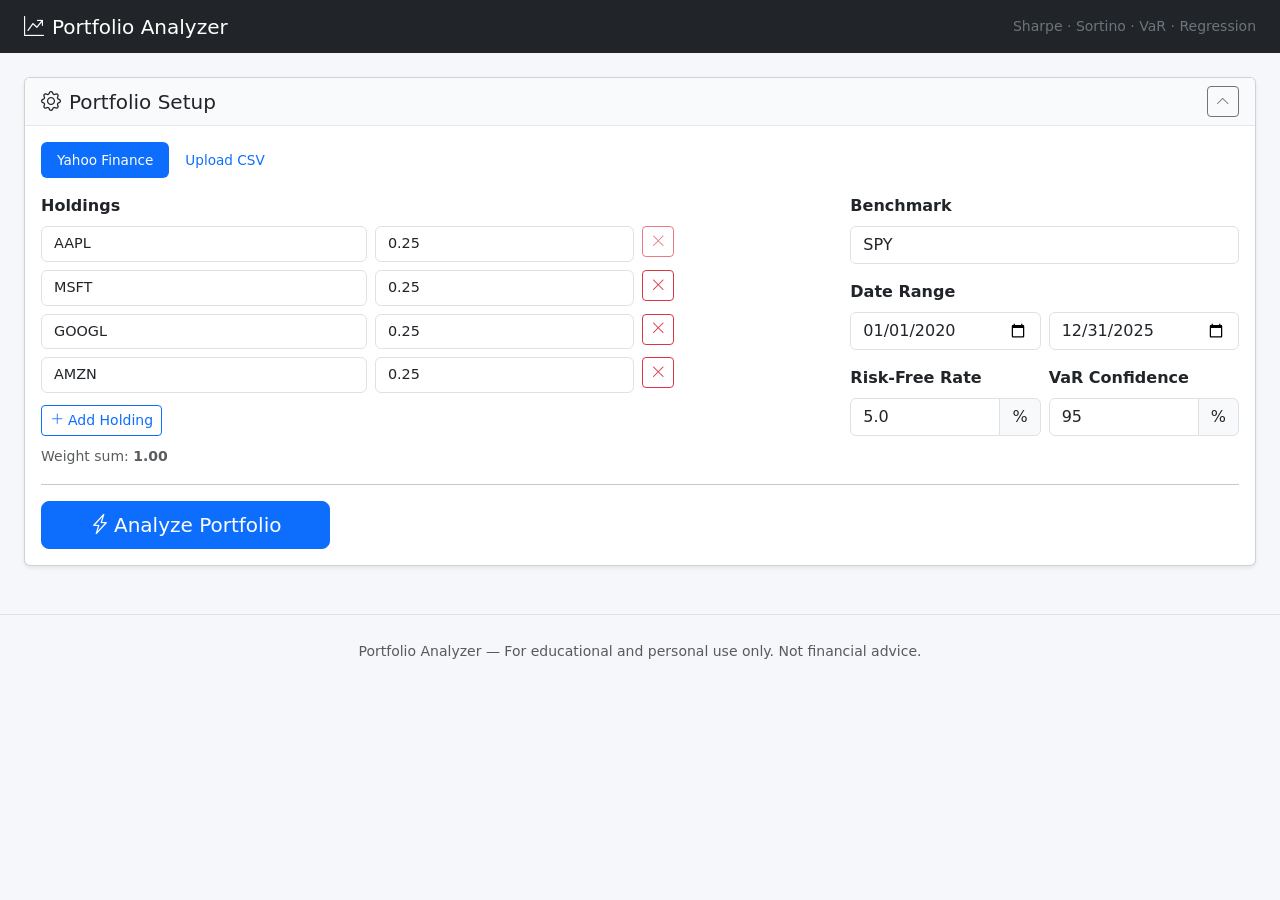
<file: templates/index.html>
<!DOCTYPE html>
<html lang="en">
<head>
    <meta charset="UTF-8">
    <meta name="viewport" content="width=device-width, initial-scale=1.0">
    <title>Portfolio Analyzer</title>
    <link href="https://cdn.jsdelivr.net/npm/bootstrap@5.3.3/dist/css/bootstrap.min.css" rel="stylesheet">
    <link href="https://cdn.jsdelivr.net/npm/bootstrap-icons@1.11.3/font/bootstrap-icons.min.css" rel="stylesheet">
    <link rel="stylesheet" href="/static/css/style.css">
    <script src="https://cdn.plot.ly/plotly-2.35.2.min.js"></script>
</head>
<body>

<!-- Navbar -->
<nav class="navbar navbar-dark bg-dark px-4">
    <span class="navbar-brand mb-0 h1"><i class="bi bi-graph-up-arrow me-2"></i>Portfolio Analyzer</span>
    <span class="navbar-text text-secondary small">Sharpe &middot; Sortino &middot; VaR &middot; Regression</span>
</nav>

<div class="container-fluid mt-4 px-4">

    <!-- ── PORTFOLIO SETUP CARD ───────────────────────────────────── -->
    <div class="card mb-4 shadow-sm" id="setup-card">
        <div class="card-header d-flex justify-content-between align-items-center">
            <h5 class="mb-0"><i class="bi bi-gear me-2"></i>Portfolio Setup</h5>
            <button class="btn btn-sm btn-outline-secondary" type="button" data-bs-toggle="collapse" data-bs-target="#setupBody">
                <i class="bi bi-chevron-up"></i>
            </button>
        </div>
        <div class="collapse show" id="setupBody">
            <div class="card-body">

                <!-- Data source toggle -->
                <ul class="nav nav-pills mb-3" id="dataSourceTabs">
                    <li class="nav-item">
                        <a class="nav-link active" href="#" onclick="setDataSource('yahoo')">Yahoo Finance</a>
                    </li>
                    <li class="nav-item">
                        <a class="nav-link" href="#" onclick="setDataSource('csv')">Upload CSV</a>
                    </li>
                </ul>

                <!-- Yahoo Finance inputs -->
                <div id="yahoo-inputs">
                    <div class="row g-3 mb-3">
                        <div class="col-md-8">
                            <label class="form-label fw-bold">Holdings</label>
                            <div id="holdings-rows">
                                <div class="row g-2 mb-2 holding-row">
                                    <div class="col-5">
                                        <input type="text" class="form-control ticker-input" placeholder="Ticker (e.g. AAPL)" value="AAPL">
                                    </div>
                                    <div class="col-4">
                                        <input type="number" class="form-control weight-input" placeholder="Weight" value="0.25" step="0.01" min="0" max="1">
                                    </div>
                                    <div class="col-3">
                                        <button class="btn btn-outline-danger btn-sm remove-row-btn" onclick="removeHolding(this)" disabled><i class="bi bi-x-lg"></i></button>
                                    </div>
                                </div>
                                <div class="row g-2 mb-2 holding-row">
                                    <div class="col-5">
                                        <input type="text" class="form-control ticker-input" placeholder="Ticker" value="MSFT">
                                    </div>
                                    <div class="col-4">
                                        <input type="number" class="form-control weight-input" placeholder="Weight" value="0.25" step="0.01" min="0" max="1">
                                    </div>
                                    <div class="col-3">
                                        <button class="btn btn-outline-danger btn-sm remove-row-btn" onclick="removeHolding(this)"><i class="bi bi-x-lg"></i></button>
                                    </div>
                                </div>
                                <div class="row g-2 mb-2 holding-row">
                                    <div class="col-5">
                                        <input type="text" class="form-control ticker-input" placeholder="Ticker" value="GOOGL">
                                    </div>
                                    <div class="col-4">
                                        <input type="number" class="form-control weight-input" placeholder="Weight" value="0.25" step="0.01" min="0" max="1">
                                    </div>
                                    <div class="col-3">
                                        <button class="btn btn-outline-danger btn-sm remove-row-btn" onclick="removeHolding(this)"><i class="bi bi-x-lg"></i></button>
                                    </div>
                                </div>
                                <div class="row g-2 mb-2 holding-row">
                                    <div class="col-5">
                                        <input type="text" class="form-control ticker-input" placeholder="Ticker" value="AMZN">
                                    </div>
                                    <div class="col-4">
                                        <input type="number" class="form-control weight-input" placeholder="Weight" value="0.25" step="0.01" min="0" max="1">
                                    </div>
                                    <div class="col-3">
                                        <button class="btn btn-outline-danger btn-sm remove-row-btn" onclick="removeHolding(this)"><i class="bi bi-x-lg"></i></button>
                                    </div>
                                </div>
                            </div>
                            <button class="btn btn-outline-primary btn-sm mt-1" onclick="addHolding()">
                                <i class="bi bi-plus-lg me-1"></i>Add Holding
                            </button>
                            <div class="mt-2">
                                <small class="text-muted">Weight sum: <strong id="weight-sum">1.00</strong></small>
                            </div>
                        </div>
                        <div class="col-md-4">
                            <div class="mb-3">
                                <label class="form-label fw-bold">Benchmark</label>
                                <input type="text" class="form-control" id="benchmark" value="SPY" placeholder="e.g. SPY">
                            </div>
                            <div class="mb-3">
                                <label class="form-label fw-bold">Date Range</label>
                                <div class="row g-2">
                                    <div class="col-6"><input type="date" class="form-control" id="start-date" value="2020-01-01"></div>
                                    <div class="col-6"><input type="date" class="form-control" id="end-date" value="2025-12-31"></div>
                                </div>
                            </div>
                            <div class="row g-2">
                                <div class="col-6">
                                    <label class="form-label fw-bold">Risk-Free Rate</label>
                                    <div class="input-group">
                                        <input type="number" class="form-control" id="risk-free-rate" value="5.0" step="0.1">
                                        <span class="input-group-text">%</span>
                                    </div>
                                </div>
                                <div class="col-6">
                                    <label class="form-label fw-bold">VaR Confidence</label>
                                    <div class="input-group">
                                        <input type="number" class="form-control" id="confidence-level" value="95" step="1" min="90" max="99">
                                        <span class="input-group-text">%</span>
                                    </div>
                                </div>
                            </div>
                        </div>
                    </div>
                </div>

                <!-- CSV upload inputs (hidden by default) -->
                <div id="csv-inputs" style="display:none;">
                    <div class="row g-3 mb-3">
                        <div class="col-md-6">
                            <label class="form-label fw-bold">Upload CSV</label>
                            <input type="file" class="form-control" id="csv-file" accept=".csv">
                            <small class="text-muted">CSV with Date column + ticker columns. Values can be prices or returns.</small>
                        </div>
                        <div class="col-md-3">
                            <label class="form-label fw-bold">Data Type</label>
                            <select class="form-select" id="csv-data-type">
                                <option value="prices">Prices</option>
                                <option value="returns">Returns</option>
                            </select>
                        </div>
                        <div class="col-md-3 d-flex align-items-end">
                            <button class="btn btn-primary w-100" onclick="uploadCSV()">
                                <i class="bi bi-upload me-1"></i>Upload
                            </button>
                        </div>
                    </div>
                    <div id="csv-status" class="alert alert-info d-none"></div>
                </div>

                <hr>
                <div class="d-flex justify-content-between align-items-center">
                    <button class="btn btn-primary btn-lg px-5" onclick="analyzePortfolio()" id="analyze-btn">
                        <i class="bi bi-lightning-charge me-1"></i>Analyze Portfolio
                    </button>
                    <div id="loading-spinner" class="d-none">
                        <div class="spinner-border text-primary" role="status"></div>
                        <span class="ms-2 text-muted">Fetching data & computing stats...</span>
                    </div>
                </div>

            </div>
        </div>
    </div>

    <!-- ── ERROR ALERT ────────────────────────────────────────────── -->
    <div id="error-alert" class="alert alert-danger d-none" role="alert"></div>

    <!-- ── RESULTS AREA ───────────────────────────────────────────── -->
    <div id="results-area" style="display:none;">

        <!-- Tabs -->
        <ul class="nav nav-tabs mb-3" id="resultTabs" role="tablist">
            <li class="nav-item" role="presentation">
                <button class="nav-link active" data-bs-toggle="tab" data-bs-target="#tab-summary" type="button">
                    <i class="bi bi-speedometer2 me-1"></i>Dashboard
                </button>
            </li>
            <li class="nav-item" role="presentation">
                <button class="nav-link" data-bs-toggle="tab" data-bs-target="#tab-correlation" type="button">
                    <i class="bi bi-grid-3x3 me-1"></i>Correlation
                </button>
            </li>
            <li class="nav-item" role="presentation">
                <button class="nav-link" data-bs-toggle="tab" data-bs-target="#tab-regression" type="button">
                    <i class="bi bi-diagram-3 me-1"></i>Regression
                </button>
            </li>
            <li class="nav-item" role="presentation">
                <button class="nav-link" data-bs-toggle="tab" data-bs-target="#tab-risk" type="button">
                    <i class="bi bi-shield-exclamation me-1"></i>Risk / VaR
                </button>
            </li>
        </ul>

        <div class="tab-content">

            <!-- ── DASHBOARD TAB ──────────────────────────────────── -->
            <div class="tab-pane fade show active" id="tab-summary" role="tabpanel">
                <div class="row g-3 mb-4">
                    <div class="col-md-3"><div class="stat-card" id="stat-return"></div></div>
                    <div class="col-md-3"><div class="stat-card" id="stat-vol"></div></div>
                    <div class="col-md-3"><div class="stat-card" id="stat-sharpe"></div></div>
                    <div class="col-md-3"><div class="stat-card" id="stat-sortino"></div></div>
                </div>
                <div class="row g-3 mb-4">
                    <div class="col-md-3"><div class="stat-card" id="stat-info-ratio"></div></div>
                    <div class="col-md-3"><div class="stat-card" id="stat-max-dd"></div></div>
                    <div class="col-md-3"><div class="stat-card" id="stat-tracking"></div></div>
                    <div class="col-md-3"><div class="stat-card" id="stat-bench-sharpe"></div></div>
                </div>

                <!-- Cumulative returns chart -->
                <div class="card mb-4 shadow-sm">
                    <div class="card-header"><h6 class="mb-0">Cumulative Returns: Portfolio vs Benchmark</h6></div>
                    <div class="card-body p-0"><div id="chart-cumulative" style="height:420px;"></div></div>
                </div>

                <!-- Per-asset stats table -->
                <div class="card shadow-sm">
                    <div class="card-header"><h6 class="mb-0">Individual Asset Statistics</h6></div>
                    <div class="card-body p-0">
                        <table class="table table-striped table-hover mb-0">
                            <thead class="table-dark">
                                <tr><th>Ticker</th><th>Annual Return</th><th>Annual Volatility</th><th>Sharpe Ratio</th></tr>
                            </thead>
                            <tbody id="asset-stats-body"></tbody>
                        </table>
                    </div>
                </div>
            </div>

            <!-- ── CORRELATION TAB ────────────────────────────────── -->
            <div class="tab-pane fade" id="tab-correlation" role="tabpanel">
                <div class="card shadow-sm mb-4">
                    <div class="card-header"><h6 class="mb-0">Correlation Matrix Heatmap</h6></div>
                    <div class="card-body p-0"><div id="chart-correlation" style="height:500px;"></div></div>
                </div>
                <div class="card shadow-sm">
                    <div class="card-header"><h6 class="mb-0">Correlation Values</h6></div>
                    <div class="card-body p-0">
                        <div class="table-responsive">
                            <table class="table table-bordered table-sm mb-0" id="corr-table"></table>
                        </div>
                    </div>
                </div>
            </div>

            <!-- ── REGRESSION TAB ─────────────────────────────────── -->
            <div class="tab-pane fade" id="tab-regression" role="tabpanel">
                <div class="card shadow-sm mb-4">
                    <div class="card-header"><h6 class="mb-0">Multi-Variable Linear Regression</h6></div>
                    <div class="card-body">
                        <p class="text-muted mb-3">
                            Enter factor tickers to regress portfolio excess returns against.
                            Leave empty for a CAPM-style regression against the benchmark.
                            Use ETFs as factor proxies (e.g., IWM for small-cap, IWD for value).
                        </p>
                        <div class="row g-3 mb-3">
                            <div class="col-md-8">
                                <label class="form-label fw-bold">Factor Tickers (comma-separated)</label>
                                <input type="text" class="form-control" id="factor-tickers" placeholder="e.g. SPY, IWM, IWD  (leave blank for CAPM)">
                            </div>
                            <div class="col-md-4 d-flex align-items-end">
                                <button class="btn btn-primary w-100" onclick="runRegression()" id="regression-btn">
                                    <i class="bi bi-calculator me-1"></i>Run Regression
                                </button>
                            </div>
                        </div>
                        <div class="row g-2 mb-3">
                            <div class="col-auto">
                                <button class="btn btn-outline-secondary btn-sm" onclick="document.getElementById('factor-tickers').value='SPY'">CAPM</button>
                            </div>
                            <div class="col-auto">
                                <button class="btn btn-outline-secondary btn-sm" onclick="document.getElementById('factor-tickers').value='SPY, IWM, IWD'">3-Factor Proxy</button>
                            </div>
                            <div class="col-auto">
                                <button class="btn btn-outline-secondary btn-sm" onclick="document.getElementById('factor-tickers').value='SPY, IWM, IWD, MTUM'">4-Factor Proxy</button>
                            </div>
                        </div>
                    </div>
                </div>

                <div id="regression-results" style="display:none;">
                    <div class="row g-3 mb-4">
                        <div class="col-md-3"><div class="stat-card" id="reg-alpha"></div></div>
                        <div class="col-md-3"><div class="stat-card" id="reg-r2"></div></div>
                        <div class="col-md-3"><div class="stat-card" id="reg-f"></div></div>
                        <div class="col-md-3"><div class="stat-card" id="reg-dw"></div></div>
                    </div>

                    <div class="card shadow-sm mb-4">
                        <div class="card-header"><h6 class="mb-0">Factor Coefficients</h6></div>
                        <div class="card-body p-0">
                            <table class="table table-striped table-hover mb-0">
                                <thead class="table-dark">
                                    <tr><th>Factor</th><th>Coefficient (Beta)</th><th>Std Error</th><th>t-Statistic</th><th>p-Value</th><th>Significance</th></tr>
                                </thead>
                                <tbody id="factor-table-body"></tbody>
                            </table>
                        </div>
                    </div>

                    <div class="card shadow-sm">
                        <div class="card-header"><h6 class="mb-0">Regression Residuals</h6></div>
                        <div class="card-body p-0"><div id="chart-residuals" style="height:350px;"></div></div>
                    </div>
                </div>

                <div id="regression-loading" class="text-center d-none py-4">
                    <div class="spinner-border text-primary" role="status"></div>
                    <span class="ms-2 text-muted">Running regression...</span>
                </div>
            </div>

            <!-- ── RISK / VAR TAB ─────────────────────────────────── -->
            <div class="tab-pane fade" id="tab-risk" role="tabpanel">
                <div class="row g-3 mb-4">
                    <div class="col-md-4"><div class="stat-card" id="var-parametric"></div></div>
                    <div class="col-md-4"><div class="stat-card" id="var-historical"></div></div>
                    <div class="col-md-4"><div class="stat-card" id="var-montecarlo"></div></div>
                </div>

                <div class="card shadow-sm mb-4">
                    <div class="card-header"><h6 class="mb-0">Value at Risk Explained</h6></div>
                    <div class="card-body">
                        <div class="row">
                            <div class="col-md-4">
                                <h6>Parametric VaR</h6>
                                <p class="text-muted small">Assumes returns are normally distributed. Calculated as mean + z-score * standard deviation. Quick but may underestimate tail risk.</p>
                            </div>
                            <div class="col-md-4">
                                <h6>Historical VaR</h6>
                                <p class="text-muted small">Uses the actual percentile of historical returns. No distributional assumption. Limited by the sample period.</p>
                            </div>
                            <div class="col-md-4">
                                <h6>Monte Carlo VaR</h6>
                                <p class="text-muted small">Simulates 10,000 return scenarios using estimated mean and volatility. Flexible but depends on the assumed distribution.</p>
                            </div>
                        </div>
                    </div>
                </div>

                <div class="card shadow-sm">
                    <div class="card-header"><h6 class="mb-0">Drawdown Over Time</h6></div>
                    <div class="card-body p-0"><div id="chart-drawdown" style="height:380px;"></div></div>
                </div>
            </div>

        </div><!-- /tab-content -->
    </div><!-- /results-area -->

</div><!-- /container -->

<!-- Footer -->
<footer class="text-center text-muted py-4 mt-5 border-top">
    <small>Portfolio Analyzer &mdash; For educational and personal use only. Not financial advice.</small>
</footer>

<script src="https://cdn.jsdelivr.net/npm/bootstrap@5.3.3/dist/js/bootstrap.bundle.min.js"></script>
<script src="/static/js/app.js"></script>
</body>
</html>
</file>
<file: static/css/style.css>
/* ── Base ──────────────────────────────────────────────────────── */
body {
    background-color: #f5f7fa;
    font-family: "Segoe UI", system-ui, -apple-system, sans-serif;
}

/* ── Stat Cards ───────────────────────────────────────────────── */
.stat-card {
    background: #fff;
    border: 1px solid #e2e8f0;
    border-radius: 10px;
    padding: 18px 20px;
    height: 100%;
    transition: box-shadow 0.2s;
}

.stat-card:hover {
    box-shadow: 0 4px 15px rgba(0, 0, 0, 0.08);
}

.stat-card .label {
    font-size: 0.78rem;
    text-transform: uppercase;
    letter-spacing: 0.5px;
    color: #64748b;
    margin-bottom: 4px;
}

.stat-card .value {
    font-size: 1.6rem;
    font-weight: 700;
    color: #1e293b;
    line-height: 1.2;
}

.stat-card .sub {
    font-size: 0.75rem;
    color: #94a3b8;
    margin-top: 2px;
}

.stat-card .value.positive { color: #16a34a; }
.stat-card .value.negative { color: #dc2626; }

/* ── Cards ────────────────────────────────────────────────────── */
.card-header {
    background-color: #f8fafc;
    border-bottom: 1px solid #e2e8f0;
}

/* ── Tables ────────────────────────────────────────────────────── */
.table th {
    font-size: 0.82rem;
    text-transform: uppercase;
    letter-spacing: 0.3px;
}

/* ── Holding Rows ─────────────────────────────────────────────── */
.holding-row .form-control {
    font-size: 0.9rem;
}

/* ── Nav tabs ─────────────────────────────────────────────────── */
#resultTabs .nav-link {
    color: #475569;
    font-weight: 500;
}

#resultTabs .nav-link.active {
    color: #1e40af;
    border-color: #1e40af #dee2e6 #fff;
}

/* ── Data-source pills ────────────────────────────────────────── */
#dataSourceTabs .nav-link {
    font-size: 0.85rem;
}

/* ── Significance badges ──────────────────────────────────────── */
.sig-badge {
    display: inline-block;
    padding: 2px 8px;
    border-radius: 4px;
    font-size: 0.75rem;
    font-weight: 600;
}

.sig-badge.sig-high   { background: #dcfce7; color: #166534; }
.sig-badge.sig-medium { background: #fef9c3; color: #854d0e; }
.sig-badge.sig-low    { background: #fee2e2; color: #991b1b; }

/* ── Correlation table ────────────────────────────────────────── */
#corr-table td, #corr-table th {
    text-align: center;
    font-size: 0.85rem;
    min-width: 70px;
}

/* ── Loading ──────────────────────────────────────────────────── */
#loading-spinner .spinner-border {
    width: 1.5rem;
    height: 1.5rem;
}

/* ── Plotly override ──────────────────────────────────────────── */
.js-plotly-plot .plotly .modebar {
    right: 10px !important;
}
</file>
